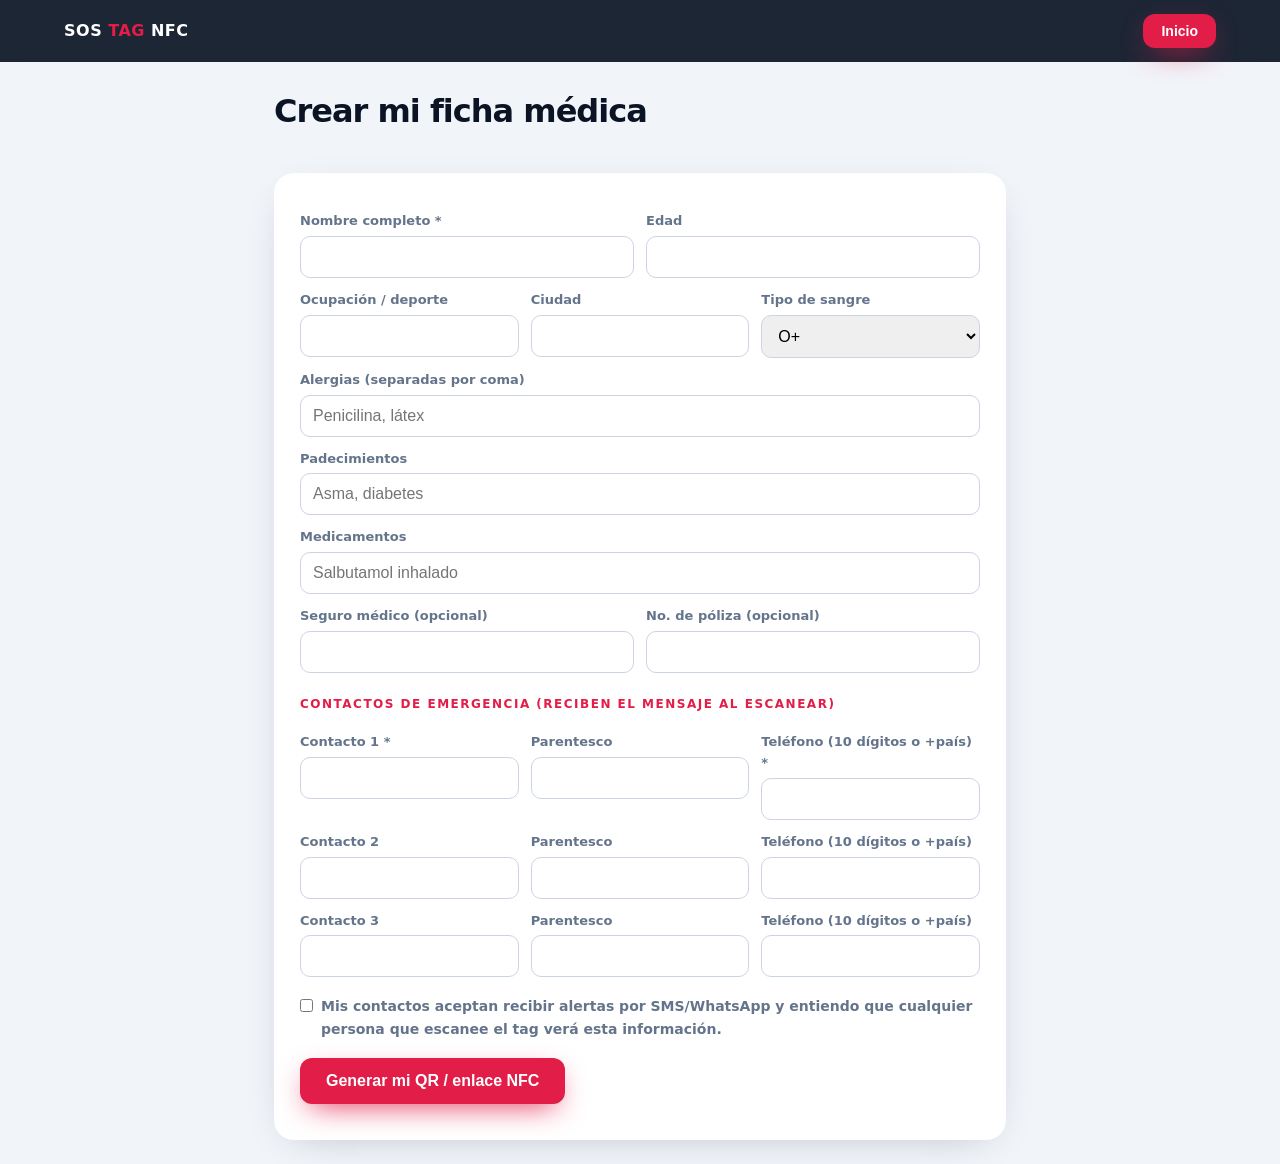
<file: crear.html>
<!DOCTYPE html>
<html lang="es">
<head>
<meta charset="UTF-8">
<meta name="viewport" content="width=device-width, initial-scale=1">
<title>Crear mi ficha — SOS TAG NFC</title>
<link rel="stylesheet" href="/style.css">
<style>
.wrap{max-width:760px;margin:24px auto;padding:0 14px}
form,.out{background:#fff;border-radius:20px;padding:26px;box-shadow:0 10px 40px -20px rgba(11,20,36,.3)}
label{display:block;font-size:13px;font-weight:600;color:var(--mut);margin:12px 0 4px}
input,select{width:100%;padding:11px 12px;border:1px solid #cbd5e1;border-radius:10px;font:16px Inter,sans-serif}
.row{display:grid;grid-template-columns:repeat(auto-fit,minmax(150px,1fr));gap:12px}
.chk{display:flex;gap:8px;align-items:flex-start;margin:18px 0;font-size:14px}.chk input{width:auto;margin-top:4px}
#err{color:#b91c1c;font-weight:600;margin-top:10px}
.out{margin-top:20px;text-align:center}.out canvas{margin:12px auto}
.url{word-break:break-all;font-size:12px;background:#f1f5f9;border-radius:10px;padding:10px;text-align:left;max-height:90px;overflow:auto}
.out .btn{margin:6px 4px}
</style>
</head>
<body>
<div class="nav"><a class="logo" href="/">SOS <span>TAG</span> NFC</a><a class="btn btn-sm" href="/">Inicio</a></div>
<div class="wrap">
<h2 style="margin-top:20px;font-size:32px">Crear mi ficha médica</h2>
<form id="f">
  <div class="row"><div><label>Nombre completo *</label><input name="name" required></div><div><label>Edad</label><input name="age" type="number" min="0" max="120"></div></div>
  <div class="row"><div><label>Ocupación / deporte</label><input name="role"></div><div><label>Ciudad</label><input name="city"></div>
  <div><label>Tipo de sangre</label><select name="blood"><option>O+</option><option>O-</option><option>A+</option><option>A-</option><option>B+</option><option>B-</option><option>AB+</option><option>AB-</option><option value="?">No sé</option></select></div></div>
  <label>Alergias (separadas por coma)</label><input name="allergies" placeholder="Penicilina, látex">
  <label>Padecimientos</label><input name="conditions" placeholder="Asma, diabetes">
  <label>Medicamentos</label><input name="meds" placeholder="Salbutamol inhalado">
  <div class="row"><div><label>Seguro médico (opcional)</label><input name="insurance"></div><div><label>No. de póliza (opcional)</label><input name="policy"></div></div>
  <h4 style="margin-top:22px">Contactos de emergencia (reciben el mensaje al escanear)</h4>
  <div id="cs"></div>
  <label class="chk"><input type="checkbox" id="ok" required> Mis contactos aceptan recibir alertas por SMS/WhatsApp y entiendo que cualquier persona que escanee el tag verá esta información.</label>
  <button class="btn" type="submit">Generar mi QR / enlace NFC</button>
  <div id="err"></div>
</form>
<div class="out" id="out" hidden>
  <h3>✅ Tu ficha está lista</h3>
  <canvas id="qr"></canvas>
  <p style="color:var(--mut);font-size:14px">Imprime el QR o graba este enlace en el tag NFC (app NFC Tools → Escribir → URL).</p>
  <div class="url" id="url"></div>
  <button class="btn" id="cp">Copiar enlace</button>
  <button class="btn ghost" id="dl">Descargar QR</button>
  <a class="btn ghost" id="go" target="_blank">Ver mi ficha</a>
  <p style="color:#b45309;font-size:13px;margin-top:10px">⚠️ Abrir "Ver mi ficha" envía la alerta real a tus contactos. Guarda el enlace: si cambias algún dato, genera uno nuevo.</p>
</div>
</div>
<script>
/* QR generator local (MIT, Kazuhiko Arase, d-project.com). Sin dependencias externas. */
(function(){
var defs={},cache={};
function req(p){var n=p.split('/').pop();if(cache[n])return cache[n].exports;var m={exports:{}};cache[n]=m;defs[n](m,m.exports,req);return m.exports;}
defs['QRMode']=function(module,exports,require){
module.exports = {
    MODE_NUMBER :       1 << 0,
    MODE_ALPHA_NUM :    1 << 1,
    MODE_8BIT_BYTE :    1 << 2,
    MODE_KANJI :        1 << 3
};

};
defs['QRErrorCorrectLevel']=function(module,exports,require){
module.exports = {
	L : 1,
	M : 0,
	Q : 3,
	H : 2
};


};
defs['QRMaskPattern']=function(module,exports,require){
module.exports = {
	PATTERN000 : 0,
	PATTERN001 : 1,
	PATTERN010 : 2,
	PATTERN011 : 3,
	PATTERN100 : 4,
	PATTERN101 : 5,
	PATTERN110 : 6,
	PATTERN111 : 7
};

};
defs['QRMath']=function(module,exports,require){
var QRMath = {

	glog : function(n) {
	
		if (n < 1) {
			throw new Error("glog(" + n + ")");
		}
		
		return QRMath.LOG_TABLE[n];
	},
	
	gexp : function(n) {
	
		while (n < 0) {
			n += 255;
		}
	
		while (n >= 256) {
			n -= 255;
		}
	
		return QRMath.EXP_TABLE[n];
	},
	
	EXP_TABLE : new Array(256),
	
	LOG_TABLE : new Array(256)

};
	
for (var i = 0; i < 8; i++) {
	QRMath.EXP_TABLE[i] = 1 << i;
}
for (var i = 8; i < 256; i++) {
	QRMath.EXP_TABLE[i] = QRMath.EXP_TABLE[i - 4]
		^ QRMath.EXP_TABLE[i - 5]
		^ QRMath.EXP_TABLE[i - 6]
		^ QRMath.EXP_TABLE[i - 8];
}
for (var i = 0; i < 255; i++) {
	QRMath.LOG_TABLE[QRMath.EXP_TABLE[i] ] = i;
}

module.exports = QRMath;

};
defs['QRPolynomial']=function(module,exports,require){
var QRMath = require('./QRMath');

function QRPolynomial(num, shift) {
	if (num.length === undefined) {
		throw new Error(num.length + "/" + shift);
	}

	var offset = 0;

	while (offset < num.length && num[offset] === 0) {
		offset++;
	}

	this.num = new Array(num.length - offset + shift);
	for (var i = 0; i < num.length - offset; i++) {
		this.num[i] = num[i + offset];
	}
}

QRPolynomial.prototype = {

	get : function(index) {
		return this.num[index];
	},
	
	getLength : function() {
		return this.num.length;
	},
	
	multiply : function(e) {
	
		var num = new Array(this.getLength() + e.getLength() - 1);
	
		for (var i = 0; i < this.getLength(); i++) {
			for (var j = 0; j < e.getLength(); j++) {
				num[i + j] ^= QRMath.gexp(QRMath.glog(this.get(i) ) + QRMath.glog(e.get(j) ) );
			}
		}
	
		return new QRPolynomial(num, 0);
	},
	
	mod : function(e) {
	
		if (this.getLength() - e.getLength() < 0) {
			return this;
		}
	
		var ratio = QRMath.glog(this.get(0) ) - QRMath.glog(e.get(0) );
	
		var num = new Array(this.getLength() );
		
		for (var i = 0; i < this.getLength(); i++) {
			num[i] = this.get(i);
		}
		
		for (var x = 0; x < e.getLength(); x++) {
			num[x] ^= QRMath.gexp(QRMath.glog(e.get(x) ) + ratio);
		}
	
		// recursive call
		return new QRPolynomial(num, 0).mod(e);
	}
};

module.exports = QRPolynomial;

};
defs['QRRSBlock']=function(module,exports,require){
var QRErrorCorrectLevel = require('./QRErrorCorrectLevel');

function QRRSBlock(totalCount, dataCount) {
	this.totalCount = totalCount;
	this.dataCount  = dataCount;
}

QRRSBlock.RS_BLOCK_TABLE = [

	// L
	// M
	// Q
	// H

	// 1
	[1, 26, 19],
	[1, 26, 16],
	[1, 26, 13],
	[1, 26, 9],
	
	// 2
	[1, 44, 34],
	[1, 44, 28],
	[1, 44, 22],
	[1, 44, 16],

	// 3
	[1, 70, 55],
	[1, 70, 44],
	[2, 35, 17],
	[2, 35, 13],

	// 4		
	[1, 100, 80],
	[2, 50, 32],
	[2, 50, 24],
	[4, 25, 9],
	
	// 5
	[1, 134, 108],
	[2, 67, 43],
	[2, 33, 15, 2, 34, 16],
	[2, 33, 11, 2, 34, 12],
	
	// 6
	[2, 86, 68],
	[4, 43, 27],
	[4, 43, 19],
	[4, 43, 15],
	
	// 7		
	[2, 98, 78],
	[4, 49, 31],
	[2, 32, 14, 4, 33, 15],
	[4, 39, 13, 1, 40, 14],
	
	// 8
	[2, 121, 97],
	[2, 60, 38, 2, 61, 39],
	[4, 40, 18, 2, 41, 19],
	[4, 40, 14, 2, 41, 15],
	
	// 9
	[2, 146, 116],
	[3, 58, 36, 2, 59, 37],
	[4, 36, 16, 4, 37, 17],
	[4, 36, 12, 4, 37, 13],
	
	// 10		
	[2, 86, 68, 2, 87, 69],
	[4, 69, 43, 1, 70, 44],
	[6, 43, 19, 2, 44, 20],
	[6, 43, 15, 2, 44, 16],

	// 11
	[4, 101, 81],
	[1, 80, 50, 4, 81, 51],
	[4, 50, 22, 4, 51, 23],
	[3, 36, 12, 8, 37, 13],

	// 12
	[2, 116, 92, 2, 117, 93],
	[6, 58, 36, 2, 59, 37],
	[4, 46, 20, 6, 47, 21],
	[7, 42, 14, 4, 43, 15],

	// 13
	[4, 133, 107],
	[8, 59, 37, 1, 60, 38],
	[8, 44, 20, 4, 45, 21],
	[12, 33, 11, 4, 34, 12],

	// 14
	[3, 145, 115, 1, 146, 116],
	[4, 64, 40, 5, 65, 41],
	[11, 36, 16, 5, 37, 17],
	[11, 36, 12, 5, 37, 13],

	// 15
	[5, 109, 87, 1, 110, 88],
	[5, 65, 41, 5, 66, 42],
	[5, 54, 24, 7, 55, 25],
	[11, 36, 12],

	// 16
	[5, 122, 98, 1, 123, 99],
	[7, 73, 45, 3, 74, 46],
	[15, 43, 19, 2, 44, 20],
	[3, 45, 15, 13, 46, 16],

	// 17
	[1, 135, 107, 5, 136, 108],
	[10, 74, 46, 1, 75, 47],
	[1, 50, 22, 15, 51, 23],
	[2, 42, 14, 17, 43, 15],

	// 18
	[5, 150, 120, 1, 151, 121],
	[9, 69, 43, 4, 70, 44],
	[17, 50, 22, 1, 51, 23],
	[2, 42, 14, 19, 43, 15],

	// 19
	[3, 141, 113, 4, 142, 114],
	[3, 70, 44, 11, 71, 45],
	[17, 47, 21, 4, 48, 22],
	[9, 39, 13, 16, 40, 14],

	// 20
	[3, 135, 107, 5, 136, 108],
	[3, 67, 41, 13, 68, 42],
	[15, 54, 24, 5, 55, 25],
	[15, 43, 15, 10, 44, 16],

	// 21
	[4, 144, 116, 4, 145, 117],
	[17, 68, 42],
	[17, 50, 22, 6, 51, 23],
	[19, 46, 16, 6, 47, 17],

	// 22
	[2, 139, 111, 7, 140, 112],
	[17, 74, 46],
	[7, 54, 24, 16, 55, 25],
	[34, 37, 13],

	// 23
	[4, 151, 121, 5, 152, 122],
	[4, 75, 47, 14, 76, 48],
	[11, 54, 24, 14, 55, 25],
	[16, 45, 15, 14, 46, 16],

	// 24
	[6, 147, 117, 4, 148, 118],
	[6, 73, 45, 14, 74, 46],
	[11, 54, 24, 16, 55, 25],
	[30, 46, 16, 2, 47, 17],

	// 25
	[8, 132, 106, 4, 133, 107],
	[8, 75, 47, 13, 76, 48],
	[7, 54, 24, 22, 55, 25],
	[22, 45, 15, 13, 46, 16],

	// 26
	[10, 142, 114, 2, 143, 115],
	[19, 74, 46, 4, 75, 47],
	[28, 50, 22, 6, 51, 23],
	[33, 46, 16, 4, 47, 17],

	// 27
	[8, 152, 122, 4, 153, 123],
	[22, 73, 45, 3, 74, 46],
	[8, 53, 23, 26, 54, 24],
	[12, 45, 15, 28, 46, 16],

	// 28
	[3, 147, 117, 10, 148, 118],
	[3, 73, 45, 23, 74, 46],
	[4, 54, 24, 31, 55, 25],
	[11, 45, 15, 31, 46, 16],

	// 29
	[7, 146, 116, 7, 147, 117],
	[21, 73, 45, 7, 74, 46],
	[1, 53, 23, 37, 54, 24],
	[19, 45, 15, 26, 46, 16],

	// 30
	[5, 145, 115, 10, 146, 116],
	[19, 75, 47, 10, 76, 48],
	[15, 54, 24, 25, 55, 25],
	[23, 45, 15, 25, 46, 16],

	// 31
	[13, 145, 115, 3, 146, 116],
	[2, 74, 46, 29, 75, 47],
	[42, 54, 24, 1, 55, 25],
	[23, 45, 15, 28, 46, 16],

	// 32
	[17, 145, 115],
	[10, 74, 46, 23, 75, 47],
	[10, 54, 24, 35, 55, 25],
	[19, 45, 15, 35, 46, 16],

	// 33
	[17, 145, 115, 1, 146, 116],
	[14, 74, 46, 21, 75, 47],
	[29, 54, 24, 19, 55, 25],
	[11, 45, 15, 46, 46, 16],

	// 34
	[13, 145, 115, 6, 146, 116],
	[14, 74, 46, 23, 75, 47],
	[44, 54, 24, 7, 55, 25],
	[59, 46, 16, 1, 47, 17],

	// 35
	[12, 151, 121, 7, 152, 122],
	[12, 75, 47, 26, 76, 48],
	[39, 54, 24, 14, 55, 25],
	[22, 45, 15, 41, 46, 16],

	// 36
	[6, 151, 121, 14, 152, 122],
	[6, 75, 47, 34, 76, 48],
	[46, 54, 24, 10, 55, 25],
	[2, 45, 15, 64, 46, 16],

	// 37
	[17, 152, 122, 4, 153, 123],
	[29, 74, 46, 14, 75, 47],
	[49, 54, 24, 10, 55, 25],
	[24, 45, 15, 46, 46, 16],

	// 38
	[4, 152, 122, 18, 153, 123],
	[13, 74, 46, 32, 75, 47],
	[48, 54, 24, 14, 55, 25],
	[42, 45, 15, 32, 46, 16],

	// 39
	[20, 147, 117, 4, 148, 118],
	[40, 75, 47, 7, 76, 48],
	[43, 54, 24, 22, 55, 25],
	[10, 45, 15, 67, 46, 16],

	// 40
	[19, 148, 118, 6, 149, 119],
	[18, 75, 47, 31, 76, 48],
	[34, 54, 24, 34, 55, 25],
	[20, 45, 15, 61, 46, 16]
];

QRRSBlock.getRSBlocks = function(typeNumber, errorCorrectLevel) {
	
	var rsBlock = QRRSBlock.getRsBlockTable(typeNumber, errorCorrectLevel);
	
	if (rsBlock === undefined) {
		throw new Error("bad rs block @ typeNumber:" + typeNumber + "/errorCorrectLevel:" + errorCorrectLevel);
	}

	var length = rsBlock.length / 3;
	
	var list = [];
	
	for (var i = 0; i < length; i++) {

		var count = rsBlock[i * 3 + 0];
		var totalCount = rsBlock[i * 3 + 1];
		var dataCount  = rsBlock[i * 3 + 2];

		for (var j = 0; j < count; j++) {
			list.push(new QRRSBlock(totalCount, dataCount) );	
		}
	}
	
	return list;
};

QRRSBlock.getRsBlockTable = function(typeNumber, errorCorrectLevel) {

	switch(errorCorrectLevel) {
	case QRErrorCorrectLevel.L :
		return QRRSBlock.RS_BLOCK_TABLE[(typeNumber - 1) * 4 + 0];
	case QRErrorCorrectLevel.M :
		return QRRSBlock.RS_BLOCK_TABLE[(typeNumber - 1) * 4 + 1];
	case QRErrorCorrectLevel.Q :
		return QRRSBlock.RS_BLOCK_TABLE[(typeNumber - 1) * 4 + 2];
	case QRErrorCorrectLevel.H :
		return QRRSBlock.RS_BLOCK_TABLE[(typeNumber - 1) * 4 + 3];
	default :
		return undefined;
	}
};

module.exports = QRRSBlock;

};
defs['QRBitBuffer']=function(module,exports,require){
function QRBitBuffer() {
	this.buffer = [];
	this.length = 0;
}

QRBitBuffer.prototype = {

	get : function(index) {
		var bufIndex = Math.floor(index / 8);
		return ( (this.buffer[bufIndex] >>> (7 - index % 8) ) & 1) == 1;
	},
	
	put : function(num, length) {
		for (var i = 0; i < length; i++) {
			this.putBit( ( (num >>> (length - i - 1) ) & 1) == 1);
		}
	},
	
	getLengthInBits : function() {
		return this.length;
	},
	
	putBit : function(bit) {
	
		var bufIndex = Math.floor(this.length / 8);
		if (this.buffer.length <= bufIndex) {
			this.buffer.push(0);
		}
	
		if (bit) {
			this.buffer[bufIndex] |= (0x80 >>> (this.length % 8) );
		}
	
		this.length++;
	}
};

module.exports = QRBitBuffer;

};
defs['QR8bitByte']=function(module,exports,require){
var QRMode = require('./QRMode');

function QR8bitByte(data) {
	this.mode = QRMode.MODE_8BIT_BYTE;
	this.data = data;
}

QR8bitByte.prototype = {

	getLength : function() {
		return this.data.length;
	},
	
	write : function(buffer) {
		for (var i = 0; i < this.data.length; i++) {
			// not JIS ...
			buffer.put(this.data.charCodeAt(i), 8);
		}
	}
};

module.exports = QR8bitByte;

};
defs['QRUtil']=function(module,exports,require){
var QRMode = require('./QRMode');
var QRPolynomial = require('./QRPolynomial');
var QRMath = require('./QRMath');
var QRMaskPattern = require('./QRMaskPattern');

var QRUtil = {

    PATTERN_POSITION_TABLE : [
        [],
        [6, 18],
        [6, 22],
        [6, 26],
        [6, 30],
        [6, 34],
        [6, 22, 38],
        [6, 24, 42],
        [6, 26, 46],
        [6, 28, 50],
        [6, 30, 54],        
        [6, 32, 58],
        [6, 34, 62],
        [6, 26, 46, 66],
        [6, 26, 48, 70],
        [6, 26, 50, 74],
        [6, 30, 54, 78],
        [6, 30, 56, 82],
        [6, 30, 58, 86],
        [6, 34, 62, 90],
        [6, 28, 50, 72, 94],
        [6, 26, 50, 74, 98],
        [6, 30, 54, 78, 102],
        [6, 28, 54, 80, 106],
        [6, 32, 58, 84, 110],
        [6, 30, 58, 86, 114],
        [6, 34, 62, 90, 118],
        [6, 26, 50, 74, 98, 122],
        [6, 30, 54, 78, 102, 126],
        [6, 26, 52, 78, 104, 130],
        [6, 30, 56, 82, 108, 134],
        [6, 34, 60, 86, 112, 138],
        [6, 30, 58, 86, 114, 142],
        [6, 34, 62, 90, 118, 146],
        [6, 30, 54, 78, 102, 126, 150],
        [6, 24, 50, 76, 102, 128, 154],
        [6, 28, 54, 80, 106, 132, 158],
        [6, 32, 58, 84, 110, 136, 162],
        [6, 26, 54, 82, 110, 138, 166],
        [6, 30, 58, 86, 114, 142, 170]
    ],

    G15 : (1 << 10) | (1 << 8) | (1 << 5) | (1 << 4) | (1 << 2) | (1 << 1) | (1 << 0),
    G18 : (1 << 12) | (1 << 11) | (1 << 10) | (1 << 9) | (1 << 8) | (1 << 5) | (1 << 2) | (1 << 0),
    G15_MASK : (1 << 14) | (1 << 12) | (1 << 10)    | (1 << 4) | (1 << 1),

    getBCHTypeInfo : function(data) {
        var d = data << 10;
        while (QRUtil.getBCHDigit(d) - QRUtil.getBCHDigit(QRUtil.G15) >= 0) {
            d ^= (QRUtil.G15 << (QRUtil.getBCHDigit(d) - QRUtil.getBCHDigit(QRUtil.G15) ) );    
        }
        return ( (data << 10) | d) ^ QRUtil.G15_MASK;
    },

    getBCHTypeNumber : function(data) {
        var d = data << 12;
        while (QRUtil.getBCHDigit(d) - QRUtil.getBCHDigit(QRUtil.G18) >= 0) {
            d ^= (QRUtil.G18 << (QRUtil.getBCHDigit(d) - QRUtil.getBCHDigit(QRUtil.G18) ) );    
        }
        return (data << 12) | d;
    },

    getBCHDigit : function(data) {

        var digit = 0;

        while (data !== 0) {
            digit++;
            data >>>= 1;
        }

        return digit;
    },

    getPatternPosition : function(typeNumber) {
        return QRUtil.PATTERN_POSITION_TABLE[typeNumber - 1];
    },

    getMask : function(maskPattern, i, j) {
        
        switch (maskPattern) {
            
        case QRMaskPattern.PATTERN000 : return (i + j) % 2 === 0;
        case QRMaskPattern.PATTERN001 : return i % 2 === 0;
        case QRMaskPattern.PATTERN010 : return j % 3 === 0;
        case QRMaskPattern.PATTERN011 : return (i + j) % 3 === 0;
        case QRMaskPattern.PATTERN100 : return (Math.floor(i / 2) + Math.floor(j / 3) ) % 2 === 0;
        case QRMaskPattern.PATTERN101 : return (i * j) % 2 + (i * j) % 3 === 0;
        case QRMaskPattern.PATTERN110 : return ( (i * j) % 2 + (i * j) % 3) % 2 === 0;
        case QRMaskPattern.PATTERN111 : return ( (i * j) % 3 + (i + j) % 2) % 2 === 0;

        default :
            throw new Error("bad maskPattern:" + maskPattern);
        }
    },

    getErrorCorrectPolynomial : function(errorCorrectLength) {

        var a = new QRPolynomial([1], 0);

        for (var i = 0; i < errorCorrectLength; i++) {
            a = a.multiply(new QRPolynomial([1, QRMath.gexp(i)], 0) );
        }

        return a;
    },

    getLengthInBits : function(mode, type) {

        if (1 <= type && type < 10) {

            // 1 - 9

            switch(mode) {
            case QRMode.MODE_NUMBER     : return 10;
            case QRMode.MODE_ALPHA_NUM  : return 9;
            case QRMode.MODE_8BIT_BYTE  : return 8;
            case QRMode.MODE_KANJI      : return 8;
            default :
                throw new Error("mode:" + mode);
            }

        } else if (type < 27) {

            // 10 - 26

            switch(mode) {
            case QRMode.MODE_NUMBER     : return 12;
            case QRMode.MODE_ALPHA_NUM  : return 11;
            case QRMode.MODE_8BIT_BYTE  : return 16;
            case QRMode.MODE_KANJI      : return 10;
            default :
                throw new Error("mode:" + mode);
            }

        } else if (type < 41) {

            // 27 - 40

            switch(mode) {
            case QRMode.MODE_NUMBER     : return 14;
            case QRMode.MODE_ALPHA_NUM  : return 13;
            case QRMode.MODE_8BIT_BYTE  : return 16;
            case QRMode.MODE_KANJI      : return 12;
            default :
                throw new Error("mode:" + mode);
            }

        } else {
            throw new Error("type:" + type);
        }
    },

    getLostPoint : function(qrCode) {
        
        var moduleCount = qrCode.getModuleCount();
        var lostPoint = 0;
        var row = 0; 
        var col = 0;

        
        // LEVEL1
        
        for (row = 0; row < moduleCount; row++) {

            for (col = 0; col < moduleCount; col++) {

                var sameCount = 0;
                var dark = qrCode.isDark(row, col);

                for (var r = -1; r <= 1; r++) {

                    if (row + r < 0 || moduleCount <= row + r) {
                        continue;
                    }

                    for (var c = -1; c <= 1; c++) {

                        if (col + c < 0 || moduleCount <= col + c) {
                            continue;
                        }

                        if (r === 0 && c === 0) {
                            continue;
                        }

                        if (dark === qrCode.isDark(row + r, col + c) ) {
                            sameCount++;
                        }
                    }
                }

                if (sameCount > 5) {
                    lostPoint += (3 + sameCount - 5);
                }
            }
        }

        // LEVEL2

        for (row = 0; row < moduleCount - 1; row++) {
            for (col = 0; col < moduleCount - 1; col++) {
                var count = 0;
                if (qrCode.isDark(row,     col    ) ) count++;
                if (qrCode.isDark(row + 1, col    ) ) count++;
                if (qrCode.isDark(row,     col + 1) ) count++;
                if (qrCode.isDark(row + 1, col + 1) ) count++;
                if (count === 0 || count === 4) {
                    lostPoint += 3;
                }
            }
        }

        // LEVEL3

        for (row = 0; row < moduleCount; row++) {
            for (col = 0; col < moduleCount - 6; col++) {
                if (qrCode.isDark(row, col) && 
                        !qrCode.isDark(row, col + 1) && 
                         qrCode.isDark(row, col + 2) && 
                         qrCode.isDark(row, col + 3) && 
                         qrCode.isDark(row, col + 4) && 
                        !qrCode.isDark(row, col + 5) && 
                         qrCode.isDark(row, col + 6) ) {
                    lostPoint += 40;
                }
            }
        }

        for (col = 0; col < moduleCount; col++) {
            for (row = 0; row < moduleCount - 6; row++) {
                if (qrCode.isDark(row, col) &&
                        !qrCode.isDark(row + 1, col) &&
                         qrCode.isDark(row + 2, col) &&
                         qrCode.isDark(row + 3, col) &&
                         qrCode.isDark(row + 4, col) &&
                        !qrCode.isDark(row + 5, col) &&
                         qrCode.isDark(row + 6, col) ) {
                    lostPoint += 40;
                }
            }
        }

        // LEVEL4
        
        var darkCount = 0;

        for (col = 0; col < moduleCount; col++) {
            for (row = 0; row < moduleCount; row++) {
                if (qrCode.isDark(row, col) ) {
                    darkCount++;
                }
            }
        }
        
        var ratio = Math.abs(100 * darkCount / moduleCount / moduleCount - 50) / 5;
        lostPoint += ratio * 10;

        return lostPoint;       
    }

};

module.exports = QRUtil;

};
defs['index']=function(module,exports,require){
//---------------------------------------------------------------------
// QRCode for JavaScript
//
// Copyright (c) 2009 Kazuhiko Arase
//
// URL: http://www.d-project.com/
//
// Licensed under the MIT license:
//   http://www.opensource.org/licenses/mit-license.php
//
// The word "QR Code" is registered trademark of 
// DENSO WAVE INCORPORATED
//   http://www.denso-wave.com/qrcode/faqpatent-e.html
//
//---------------------------------------------------------------------
// Modified to work in node for this project (and some refactoring)
//---------------------------------------------------------------------

var QR8bitByte = require('./QR8bitByte');
var QRUtil = require('./QRUtil');
var QRPolynomial = require('./QRPolynomial');
var QRRSBlock = require('./QRRSBlock');
var QRBitBuffer = require('./QRBitBuffer');

function QRCode(typeNumber, errorCorrectLevel) {
	this.typeNumber = typeNumber;
	this.errorCorrectLevel = errorCorrectLevel;
	this.modules = null;
	this.moduleCount = 0;
	this.dataCache = null;
	this.dataList = [];
}

QRCode.prototype = {
	
	addData : function(data) {
		var newData = new QR8bitByte(data);
		this.dataList.push(newData);
		this.dataCache = null;
	},
	
	isDark : function(row, col) {
		if (row < 0 || this.moduleCount <= row || col < 0 || this.moduleCount <= col) {
			throw new Error(row + "," + col);
		}
		return this.modules[row][col];
	},

	getModuleCount : function() {
		return this.moduleCount;
	},
	
	make : function() {
		// Calculate automatically typeNumber if provided is < 1
		if (this.typeNumber < 1 ){
			var typeNumber = 1;
			for (typeNumber = 1; typeNumber < 40; typeNumber++) {
				var rsBlocks = QRRSBlock.getRSBlocks(typeNumber, this.errorCorrectLevel);

				var buffer = new QRBitBuffer();
				var totalDataCount = 0;
				for (var i = 0; i < rsBlocks.length; i++) {
					totalDataCount += rsBlocks[i].dataCount;
				}

				for (var x = 0; x < this.dataList.length; x++) {
					var data = this.dataList[x];
					buffer.put(data.mode, 4);
					buffer.put(data.getLength(), QRUtil.getLengthInBits(data.mode, typeNumber) );
					data.write(buffer);
				}
				if (buffer.getLengthInBits() <= totalDataCount * 8)
					break;
			}
			this.typeNumber = typeNumber;
		}
		this.makeImpl(false, this.getBestMaskPattern() );
	},
	
	makeImpl : function(test, maskPattern) {
		
		this.moduleCount = this.typeNumber * 4 + 17;
		this.modules = new Array(this.moduleCount);
		
		for (var row = 0; row < this.moduleCount; row++) {
			
			this.modules[row] = new Array(this.moduleCount);
			
			for (var col = 0; col < this.moduleCount; col++) {
				this.modules[row][col] = null;//(col + row) % 3;
			}
		}
	
		this.setupPositionProbePattern(0, 0);
		this.setupPositionProbePattern(this.moduleCount - 7, 0);
		this.setupPositionProbePattern(0, this.moduleCount - 7);
		this.setupPositionAdjustPattern();
		this.setupTimingPattern();
		this.setupTypeInfo(test, maskPattern);
		
		if (this.typeNumber >= 7) {
			this.setupTypeNumber(test);
		}
	
		if (this.dataCache === null) {
			this.dataCache = QRCode.createData(this.typeNumber, this.errorCorrectLevel, this.dataList);
		}
	
		this.mapData(this.dataCache, maskPattern);
	},

	setupPositionProbePattern : function(row, col)  {
		
		for (var r = -1; r <= 7; r++) {
			
			if (row + r <= -1 || this.moduleCount <= row + r) continue;
			
			for (var c = -1; c <= 7; c++) {
				
				if (col + c <= -1 || this.moduleCount <= col + c) continue;
				
				if ( (0 <= r && r <= 6 && (c === 0 || c === 6) ) || 
                     (0 <= c && c <= 6 && (r === 0 || r === 6) ) || 
                     (2 <= r && r <= 4 && 2 <= c && c <= 4) ) {
					this.modules[row + r][col + c] = true;
				} else {
					this.modules[row + r][col + c] = false;
				}
			}		
		}		
	},
	
	getBestMaskPattern : function() {
	
		var minLostPoint = 0;
		var pattern = 0;
	
		for (var i = 0; i < 8; i++) {
			
			this.makeImpl(true, i);
	
			var lostPoint = QRUtil.getLostPoint(this);
	
			if (i === 0 || minLostPoint >  lostPoint) {
				minLostPoint = lostPoint;
				pattern = i;
			}
		}
	
		return pattern;
	},
	
	createMovieClip : function(target_mc, instance_name, depth) {
	
		var qr_mc = target_mc.createEmptyMovieClip(instance_name, depth);
		var cs = 1;
	
		this.make();

		for (var row = 0; row < this.modules.length; row++) {
			
			var y = row * cs;
			
			for (var col = 0; col < this.modules[row].length; col++) {
	
				var x = col * cs;
				var dark = this.modules[row][col];
			
				if (dark) {
					qr_mc.beginFill(0, 100);
					qr_mc.moveTo(x, y);
					qr_mc.lineTo(x + cs, y);
					qr_mc.lineTo(x + cs, y + cs);
					qr_mc.lineTo(x, y + cs);
					qr_mc.endFill();
				}
			}
		}
		
		return qr_mc;
	},

	setupTimingPattern : function() {
		
		for (var r = 8; r < this.moduleCount - 8; r++) {
			if (this.modules[r][6] !== null) {
				continue;
			}
			this.modules[r][6] = (r % 2 === 0);
		}
	
		for (var c = 8; c < this.moduleCount - 8; c++) {
			if (this.modules[6][c] !== null) {
				continue;
			}
			this.modules[6][c] = (c % 2 === 0);
		}
	},
	
	setupPositionAdjustPattern : function() {
	
		var pos = QRUtil.getPatternPosition(this.typeNumber);
		
		for (var i = 0; i < pos.length; i++) {
		
			for (var j = 0; j < pos.length; j++) {
			
				var row = pos[i];
				var col = pos[j];
				
				if (this.modules[row][col] !== null) {
					continue;
				}
				
				for (var r = -2; r <= 2; r++) {
				
					for (var c = -2; c <= 2; c++) {
					
						if (Math.abs(r) === 2 || 
                            Math.abs(c) === 2 ||
                            (r === 0 && c === 0) ) {
							this.modules[row + r][col + c] = true;
						} else {
							this.modules[row + r][col + c] = false;
						}
					}
				}
			}
		}
	},
	
	setupTypeNumber : function(test) {
	
		var bits = QRUtil.getBCHTypeNumber(this.typeNumber);
        var mod;
	
		for (var i = 0; i < 18; i++) {
			mod = (!test && ( (bits >> i) & 1) === 1);
			this.modules[Math.floor(i / 3)][i % 3 + this.moduleCount - 8 - 3] = mod;
		}
	
		for (var x = 0; x < 18; x++) {
			mod = (!test && ( (bits >> x) & 1) === 1);
			this.modules[x % 3 + this.moduleCount - 8 - 3][Math.floor(x / 3)] = mod;
		}
	},
	
	setupTypeInfo : function(test, maskPattern) {
	
		var data = (this.errorCorrectLevel << 3) | maskPattern;
		var bits = QRUtil.getBCHTypeInfo(data);
        var mod;
	
		// vertical		
		for (var v = 0; v < 15; v++) {
	
			mod = (!test && ( (bits >> v) & 1) === 1);
	
			if (v < 6) {
				this.modules[v][8] = mod;
			} else if (v < 8) {
				this.modules[v + 1][8] = mod;
			} else {
				this.modules[this.moduleCount - 15 + v][8] = mod;
			}
		}
	
		// horizontal
		for (var h = 0; h < 15; h++) {
	
			mod = (!test && ( (bits >> h) & 1) === 1);
			
			if (h < 8) {
				this.modules[8][this.moduleCount - h - 1] = mod;
			} else if (h < 9) {
				this.modules[8][15 - h - 1 + 1] = mod;
			} else {
				this.modules[8][15 - h - 1] = mod;
			}
		}
	
		// fixed module
		this.modules[this.moduleCount - 8][8] = (!test);
	
	},
	
	mapData : function(data, maskPattern) {
		
		var inc = -1;
		var row = this.moduleCount - 1;
		var bitIndex = 7;
		var byteIndex = 0;
		
		for (var col = this.moduleCount - 1; col > 0; col -= 2) {
	
			if (col === 6) col--;
	
			while (true) {
	
				for (var c = 0; c < 2; c++) {
					
					if (this.modules[row][col - c] === null) {
						
						var dark = false;
	
						if (byteIndex < data.length) {
							dark = ( ( (data[byteIndex] >>> bitIndex) & 1) === 1);
						}
	
						var mask = QRUtil.getMask(maskPattern, row, col - c);
	
						if (mask) {
							dark = !dark;
						}
						
						this.modules[row][col - c] = dark;
						bitIndex--;
	
						if (bitIndex === -1) {
							byteIndex++;
							bitIndex = 7;
						}
					}
				}
								
				row += inc;
	
				if (row < 0 || this.moduleCount <= row) {
					row -= inc;
					inc = -inc;
					break;
				}
			}
		}
		
	}

};

QRCode.PAD0 = 0xEC;
QRCode.PAD1 = 0x11;

QRCode.createData = function(typeNumber, errorCorrectLevel, dataList) {
	
	var rsBlocks = QRRSBlock.getRSBlocks(typeNumber, errorCorrectLevel);
	
	var buffer = new QRBitBuffer();
	
	for (var i = 0; i < dataList.length; i++) {
		var data = dataList[i];
		buffer.put(data.mode, 4);
		buffer.put(data.getLength(), QRUtil.getLengthInBits(data.mode, typeNumber) );
		data.write(buffer);
	}

	// calc num max data.
	var totalDataCount = 0;
	for (var x = 0; x < rsBlocks.length; x++) {
		totalDataCount += rsBlocks[x].dataCount;
	}

	if (buffer.getLengthInBits() > totalDataCount * 8) {
		throw new Error("code length overflow. (" + 
            buffer.getLengthInBits() + 
            ">" +  
            totalDataCount * 8 + 
            ")");
	}

	// end code
	if (buffer.getLengthInBits() + 4 <= totalDataCount * 8) {
		buffer.put(0, 4);
	}

	// padding
	while (buffer.getLengthInBits() % 8 !== 0) {
		buffer.putBit(false);
	}

	// padding
	while (true) {
		
		if (buffer.getLengthInBits() >= totalDataCount * 8) {
			break;
		}
		buffer.put(QRCode.PAD0, 8);
		
		if (buffer.getLengthInBits() >= totalDataCount * 8) {
			break;
		}
		buffer.put(QRCode.PAD1, 8);
	}

	return QRCode.createBytes(buffer, rsBlocks);
};

QRCode.createBytes = function(buffer, rsBlocks) {

	var offset = 0;
	
	var maxDcCount = 0;
	var maxEcCount = 0;
	
	var dcdata = new Array(rsBlocks.length);
	var ecdata = new Array(rsBlocks.length);
	
	for (var r = 0; r < rsBlocks.length; r++) {

		var dcCount = rsBlocks[r].dataCount;
		var ecCount = rsBlocks[r].totalCount - dcCount;

		maxDcCount = Math.max(maxDcCount, dcCount);
		maxEcCount = Math.max(maxEcCount, ecCount);
		
		dcdata[r] = new Array(dcCount);
		
		for (var i = 0; i < dcdata[r].length; i++) {
			dcdata[r][i] = 0xff & buffer.buffer[i + offset];
		}
		offset += dcCount;
		
		var rsPoly = QRUtil.getErrorCorrectPolynomial(ecCount);
		var rawPoly = new QRPolynomial(dcdata[r], rsPoly.getLength() - 1);

		var modPoly = rawPoly.mod(rsPoly);
		ecdata[r] = new Array(rsPoly.getLength() - 1);
		for (var x = 0; x < ecdata[r].length; x++) {
            var modIndex = x + modPoly.getLength() - ecdata[r].length;
			ecdata[r][x] = (modIndex >= 0)? modPoly.get(modIndex) : 0;
		}

	}
	
	var totalCodeCount = 0;
	for (var y = 0; y < rsBlocks.length; y++) {
		totalCodeCount += rsBlocks[y].totalCount;
	}

	var data = new Array(totalCodeCount);
	var index = 0;

	for (var z = 0; z < maxDcCount; z++) {
		for (var s = 0; s < rsBlocks.length; s++) {
			if (z < dcdata[s].length) {
				data[index++] = dcdata[s][z];
			}
		}
	}

	for (var xx = 0; xx < maxEcCount; xx++) {
		for (var t = 0; t < rsBlocks.length; t++) {
			if (xx < ecdata[t].length) {
				data[index++] = ecdata[t][xx];
			}
		}
	}

	return data;

};

module.exports = QRCode;

};
var QRCode=req('index'),QRL=req('QRErrorCorrectLevel');
window.makeQR=function(canvas,text,size){
  var q=new QRCode(-1,QRL.L);q.addData(text);q.make();
  var n=q.getModuleCount(),m=4,cell=Math.max(2,Math.floor((size||320)/(n+2*m))),w=cell*(n+2*m);
  canvas.width=canvas.height=w;var c=canvas.getContext('2d');
  c.fillStyle='#fff';c.fillRect(0,0,w,w);c.fillStyle='#000';
  for(var r=0;r<n;r++)for(var k=0;k<n;k++)if(q.isDark(r,k))c.fillRect((k+m)*cell,(r+m)*cell,cell,cell);
};
})();

</script>
<script>
const cs = document.getElementById('cs');
for (let i = 1; i <= 3; i++) cs.insertAdjacentHTML('beforeend', `<div class="row"><div><label>Contacto ${i}${i == 1 ? ' *' : ''}</label><input name="cn${i}" ${i == 1 ? 'required' : ''}></div><div><label>Parentesco</label><input name="cr${i}"></div><div><label>Teléfono (10 dígitos o +país)${i == 1 ? ' *' : ''}</label><input name="cp${i}" type="tel" ${i == 1 ? 'required' : ''}></div></div>`);
const f = document.getElementById('f'), err = document.getElementById('err');
f.addEventListener('submit', async e => {
  e.preventDefault(); err.textContent = '';
  const d = Object.fromEntries(new FormData(f));
  d.contacts = [1, 2, 3].map(i => ({ name: d['cn' + i], rel: d['cr' + i], phone: d['cp' + i] })).filter(c => c.name && c.phone);
  try {
    const r = await fetch('/api/crear', { method: 'POST', headers: { 'Content-Type': 'application/json' }, body: JSON.stringify(d) });
    let j = {}; try { j = await r.json(); } catch {}
    if (!r.ok) throw new Error(r.status === 404 ? 'No existe /api/crear: la carpeta api/ no está en tu repo/despliegue. Sube la carpeta api completa y redespliega.' : (j.error || 'Error ' + r.status + ' del servidor. Revisa Vercel → Logs.'));
    document.getElementById('out').hidden = false;
    document.getElementById('url').textContent = j.url;
    document.getElementById('go').href = j.url;
    const c = document.getElementById('qr');
    try { makeQR(c, j.url, 320); }
    catch { err.textContent = 'El enlace se creó, pero no se pudo dibujar el QR. Copia el enlace y úsalo en el tag NFC.'; }
    document.getElementById('cp').onclick = () => navigator.clipboard.writeText(j.url);
    document.getElementById('dl').onclick = () => { const a = document.createElement('a'); a.href = c.toDataURL('image/png'); a.download = 'sos-tag-qr.png'; a.click(); };
    document.getElementById('out').scrollIntoView({ behavior: 'smooth' });
  } catch (x) { err.textContent = x.message.includes('fetch') ? 'Sin conexión con el servidor.' : x.message; }
});
</script>
</body>
</html>
</file>
<file: style.css>
:root{--ink:#0b1424;--red:#e11d48;--bg:#f1f4f9;--card:#fff;--mut:#64748b;--ok:#16a34a}
*{box-sizing:border-box;margin:0}
html{scroll-behavior:smooth}
body{font-family:Inter,system-ui,sans-serif;color:var(--ink);background:var(--bg);line-height:1.6}
img{max-width:100%;height:auto;display:block}
.nav{position:sticky;top:0;z-index:10;display:flex;align-items:center;justify-content:space-between;gap:16px;padding:14px 5vw;background:rgba(11,20,36,.92);backdrop-filter:blur(10px);color:#fff}
.logo{color:#fff;text-decoration:none;font-weight:900;letter-spacing:.5px}
.logo span,footer span,h1 em{color:var(--red)}
.nav nav{display:flex;gap:22px}
.nav nav a{color:#cbd5e1;text-decoration:none;font-size:14px;font-weight:600}
.nav nav a:hover{color:#fff}
.btn{display:inline-block;background:var(--red);color:#fff;border:0;border-radius:12px;padding:14px 26px;font:700 16px Inter,sans-serif;text-decoration:none;cursor:pointer;transition:transform .15s,box-shadow .15s;box-shadow:0 10px 30px -10px var(--red)}
.btn:hover{transform:translateY(-2px)}
.btn-sm{padding:9px 18px;font-size:14px}
.btn.ghost{background:transparent;color:var(--ink);box-shadow:none;border:2px solid var(--ink)}
.hero{display:grid;grid-template-columns:1fr 1.1fr;gap:48px;align-items:center;padding:80px 5vw;max-width:1280px;margin:auto}
.pill{display:inline-flex;align-items:center;gap:8px;background:#ffe4ea;color:var(--red);font-weight:700;font-size:13px;padding:6px 14px;border-radius:99px}
.pill i{width:8px;height:8px;border-radius:50%;background:var(--red);animation:pulse 1.4s infinite}
@keyframes pulse{50%{opacity:.25;transform:scale(1.6)}}
h1{font-size:clamp(44px,7vw,84px);line-height:1;font-weight:900;margin:20px 0;letter-spacing:-2px}
h1 em{font-style:normal}
.hero p{font-size:18px;color:#334155;max-width:520px}
.cta{display:flex;gap:14px;margin:28px 0;flex-wrap:wrap}
.stats{display:flex;gap:32px;list-style:none;padding:0;flex-wrap:wrap}
.stats b{display:block;font-size:26px;font-weight:900}.stats span{font-size:13px;color:var(--mut)}
.hero-img img{border-radius:18px;box-shadow:0 40px 80px -30px rgba(11,20,36,.45);transform:perspective(1200px) rotateY(-6deg) rotateX(2deg)}
.sec{padding:90px 5vw;max-width:1280px;margin:auto}
.sec.dark,.sec.alt{max-width:none}
.sec.dark{background:var(--ink);color:#fff}
.sec.alt{background:#e8edf5}
.sec>*{max-width:1180px;margin-left:auto;margin-right:auto}
h2{font-size:clamp(30px,4vw,48px);font-weight:900;letter-spacing:-1px;margin-bottom:36px}
.lead{color:var(--mut);margin-top:-20px;margin-bottom:28px}
.grid2{display:grid;grid-template-columns:repeat(auto-fit,minmax(300px,1fr));gap:24px}
.grid3{display:grid;grid-template-columns:repeat(auto-fit,minmax(260px,1fr));gap:24px}
.card{background:var(--card);border-radius:20px;padding:30px;box-shadow:0 10px 40px -20px rgba(11,20,36,.25);transition:transform .2s}
.card:hover{transform:translateY(-6px)}
.card h3{margin-bottom:10px;color:var(--red);font-size:19px}
.card p{color:#334155}
.steps{list-style:none;padding:0;display:grid;grid-template-columns:repeat(auto-fit,minmax(260px,1fr));gap:24px}
.steps li{background:#13203a;border-radius:20px;padding:30px}
.steps span{display:grid;place-items:center;width:46px;height:46px;border-radius:50%;background:var(--red);font-weight:900;margin-bottom:16px}
.steps p{color:#cbd5e1;margin-top:8px}
.sub{margin:44px auto 14px;font-size:22px}
.status{list-style:none;padding:0;display:grid;gap:12px}
.status li{background:#fff;border-radius:14px;padding:16px 20px;font-weight:500}
.status .wip{border-left:5px solid #f59e0b}.status .ok{border-left:5px solid var(--ok)}
.demo{text-align:center}
.ficha{margin:30px auto 0;max-width:820px;background:#fff;border-radius:22px;padding:24px;text-align:left;box-shadow:0 30px 70px -30px rgba(11,20,36,.4);animation:in .5s}
@keyframes in{from{opacity:0;transform:translateY(20px)}}
.ficha-head{display:flex;align-items:center;gap:16px;flex-wrap:wrap}
.avatar{width:64px;height:64px;border-radius:50%;background:var(--ink);color:#fff;display:grid;place-items:center;font-weight:800;font-size:22px}
.ficha-head p{color:var(--mut);font-size:14px}
.blood{margin-left:auto;border:2px solid var(--red);background:#fff0f2;border-radius:14px;padding:8px 18px;text-align:center;color:var(--red)}
.blood small{display:block;font-size:10px;font-weight:800}.blood b{font-size:32px}
.ficha-body{display:grid;grid-template-columns:repeat(auto-fit,minmax(250px,1fr));gap:24px;margin:22px 0}
h4{color:var(--red);font-size:12px;letter-spacing:1.5px;text-transform:uppercase;margin:12px 0 6px}
.chips{display:flex;gap:8px;flex-wrap:wrap}
.chips span{background:#f1f5f9;padding:6px 12px;border-radius:9px;font-size:14px}
.chips.r span{background:#ffe4ea;color:#be123c;font-weight:700}
.contacts{list-style:none;padding:0}
.contacts li{padding:10px 0;border-bottom:1px solid #e5e9f0}.contacts small{display:block;color:var(--mut)}
.alert{background:var(--red);color:#fff;text-align:center;font-weight:700;padding:16px;border-radius:14px}
.alert.sent{background:var(--ok)}
.gallery{display:grid;grid-template-columns:repeat(auto-fit,minmax(320px,1fr));gap:28px}
.gallery img{border-radius:14px;box-shadow:0 20px 50px -20px #000}
figcaption{margin-top:10px;color:#cbd5e1;font-size:14px}
footer{text-align:center;padding:40px 5vw;background:#070d19;color:#fff}
footer p{color:var(--mut);font-size:14px;margin-top:6px}
.reveal{opacity:0;transform:translateY(24px);transition:opacity .7s,transform .7s}
.reveal.show{opacity:1;transform:none}
@media(max-width:860px){.hero{grid-template-columns:1fr;padding-top:50px}.nav nav{display:none}.hero-img img{transform:none}}
@media(prefers-reduced-motion:reduce){*{animation:none!important;transition:none!important}html{scroll-behavior:auto}.reveal{opacity:1;transform:none}}
</file>
